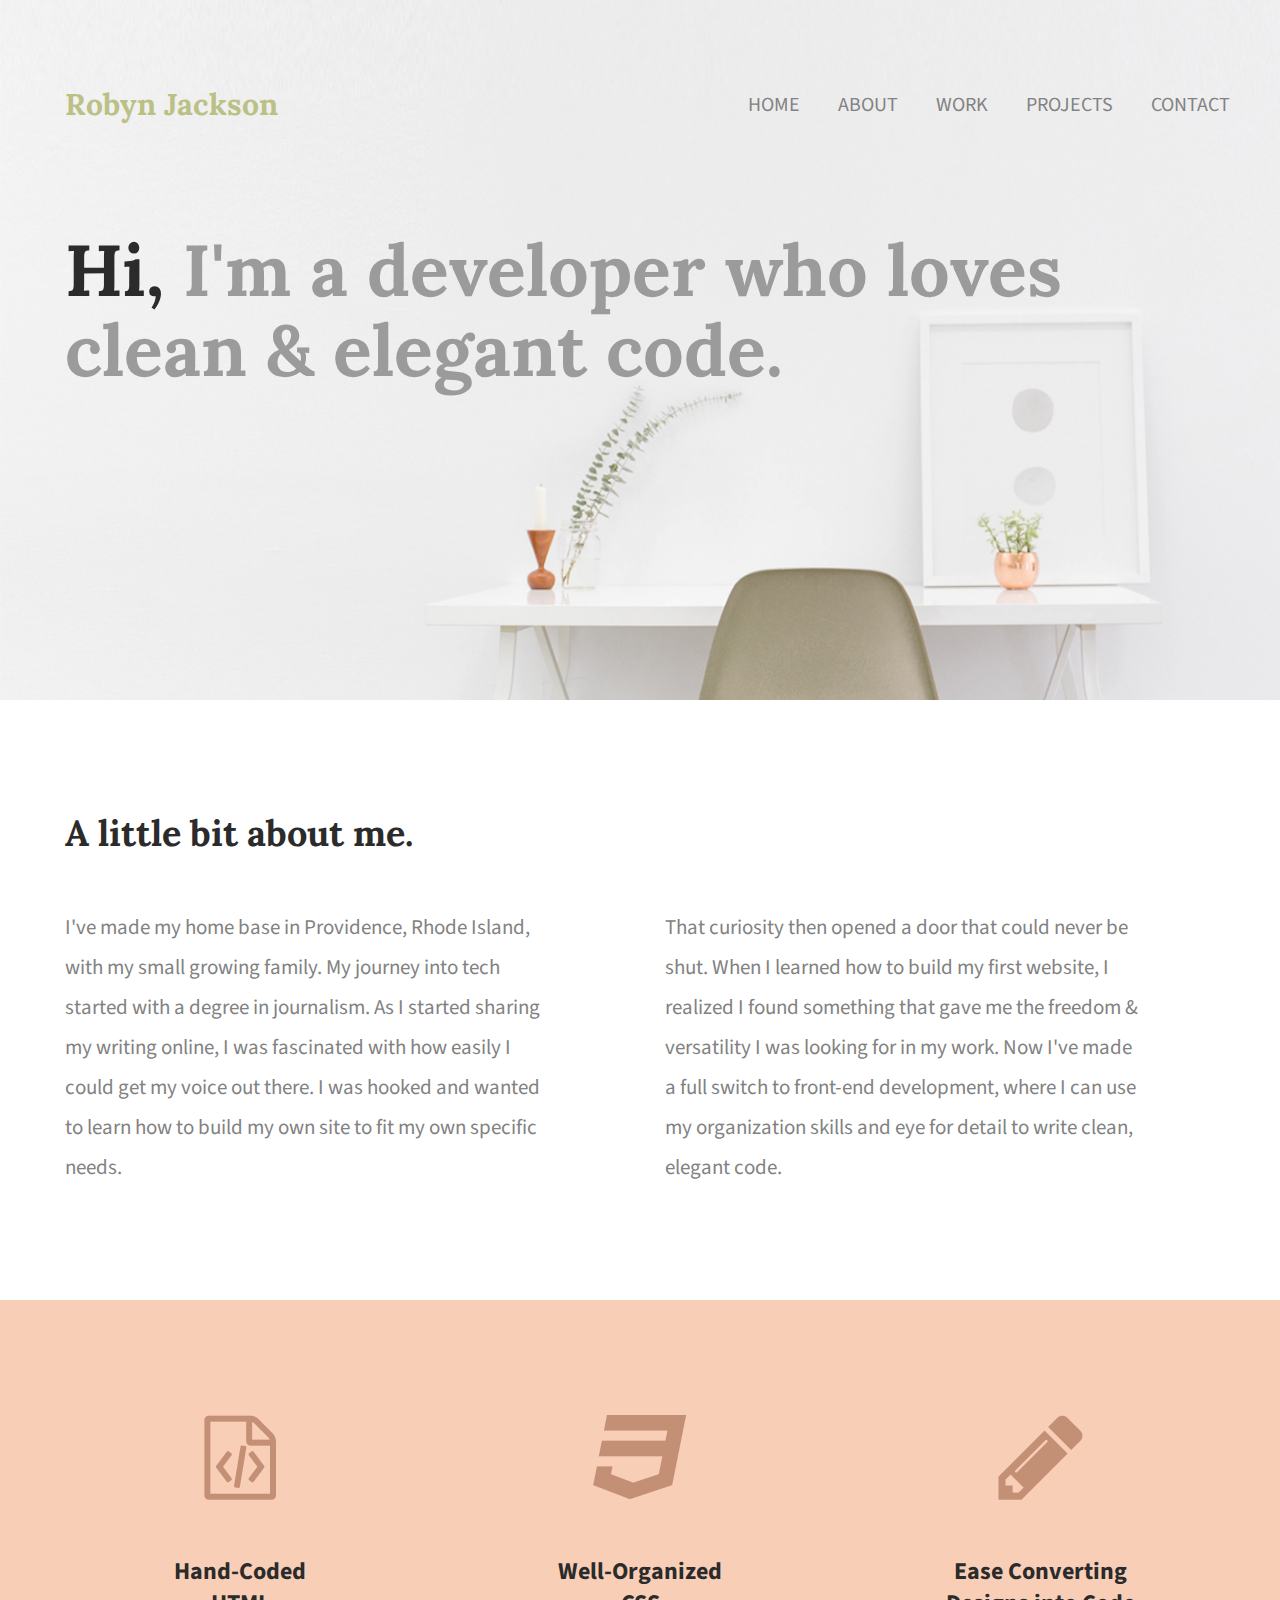
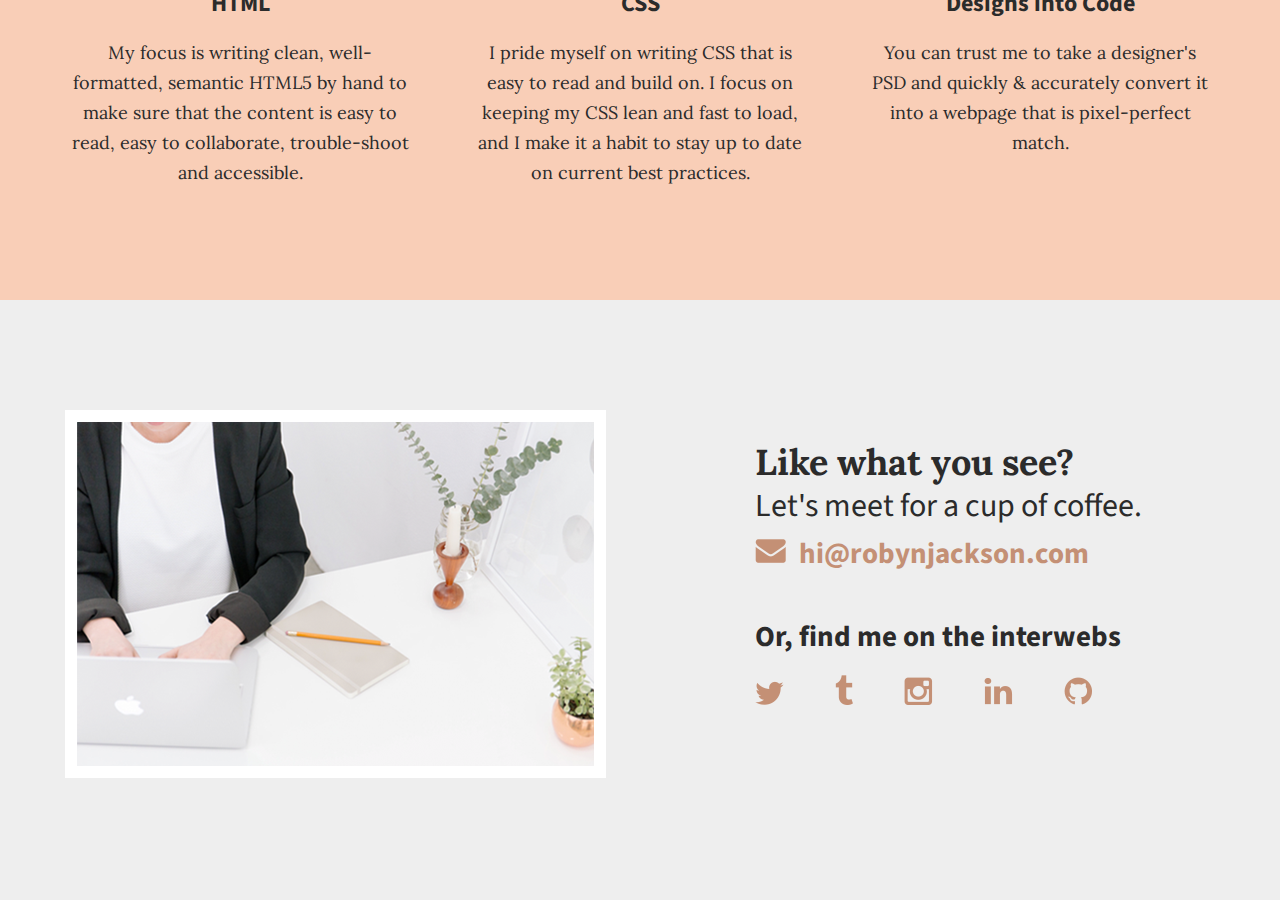
<file: index.html>
<!doctype html>
<html lang="en">
    
    <head>
        <meta charset="utf-8">
        <title>Robyn Jackson Portfolio</title>
        <link rel="stylesheet" href="css/normalize.css">
        <link rel="stylesheet" href="css/main.css">
        <link href='https://fonts.googleapis.com/css?family=Source+Sans+Pro:400,700' rel='stylesheet' type='text/css'>
        <link href='https://fonts.googleapis.com/css?family=Lora:400,700&display=swap' rel='stylesheet' type='text/css'> 
    </head>

    <body>
        <header>
            <div class="full-width">
                <div class="half-width">
                    <h1>Robyn Jackson</h1>
                </div>

            <div class="half-width">
                <nav>
                    <ul>
                        <li><a href="index.html">home</a></li>
                        <li><a href="#about">about</a></li>
                        <li><a href="#work">work</a></li>
                        <li><a href="work/index.html">projects</a></li>
                        <li><a href="#contact">contact</a></li>
                    </ul>
                </nav>
           </div>
           <h2><span>Hi,</span> I'm a developer who loves clean &amp; elegant code.</h2>
         </div>         
       </header>
       
       <main>
            <section id="about">
                <div class="full-width">
                    <h2>A little bit about me.</h2>

                    <div class="half-width">
                        <p>I've made my home base in Providence, Rhode Island, with my 
                           small growing family. My journey into tech started with a 
                           degree in journalism. As I started sharing my writing online, 
                           I was fascinated with how easily I could get my voice out there. 
                           I was hooked and wanted to learn how to build my own site 
                           to fit my own specific needs.</p>
                    </div>

                    <div class="half-width">
                        <p>That curiosity then opened a door that could never be shut. 
                            When I learned how to build my first website, I realized 
                            I found something that gave me the freedom & versatility 
                            I was looking for in my work. Now I've made a full switch 
                            to front-end development, where I can use my organization 
                            skills and eye for detail to write clean, elegant code.</p>
                    </div>
                </div>
            </section>

            <section id="work">
                <div class="full-width">
                    <div class="third-width">
                        <img src="img/html-icon.png" alt="html-icon"/>
                        <h3>Hand-Coded HTML</h3>
                        <p>My focus is writing clean, well-formatted, 
                            semantic HTML5 by hand to make sure that 
                            the content is easy to read, easy to collaborate, 
                            trouble-shoot and accessible.</p>
                    </div>

                    <div class="third-width">
                        <img src="img/css-icon.png" alt="css-icon"/>
                        <h3>Well-Organized CSS</h3>
                        <p>I pride myself on writing CSS that is easy to read 
                            and build on. I focus on keeping my CSS lean and 
                            fast to load, and I make it a habit to stay up to 
                            date on current best practices.</p>
                    </div>

                    <div class="third-width">
                        <img src="img/pencil-icon.png" alt="pencil-icon"/>
                        <h3>Ease Converting Designs into Code</h3>
                        <p>You can trust me to take a designer's PSD and quickly 
                            & accurately convert it into a webpage that is 
                            pixel-perfect match.</p>
                    </div>
                </div>
            </section>

        <footer id="contact">
                <div class="full-width">
                    <div class="half-width">
                       <img src="img/contact-image.png" id="contact-img" alt="contact-image"/> 
                    </div>

                    <div class="half-width" id="contact-info">
                        <h2>Like what you see?</h2>
                        <h3 id="email-header">Let's meet for a cup of coffee.</h3>
                        <img src="img/envelope.png" id="envelope" alt="envelope-icon">
                        <a href="mailto:robynjackson.com">hi@robynjackson.com</a>
                            
                        <h3 id="socialmedia-header">Or, find me on the interwebs</h3>
                        <ul>
                            <li><a href=""><img src="img/twitter.png" alt="twitter-icon"></a></li>
                            <li><a href=""><img src="img/tumblr.png" alt="tumblr-icon"></a></li>
                            <li><a href=""><img src="img/instagram.png" alt="instagram-icon"></a></li>
                            <li><a href="https://www.linkedin.com/in/robyn-l-jackson-86780b99/"><img src="img/linkedin.png" alt="linkedin-icon"></a></li>
                            <li><a href=""><img src="img/github.png" alt="github-icon"></a></li>
                        </ul>
                    </div>

                </div>
            </footer>
        </main>
    </body>
</html>
</file>
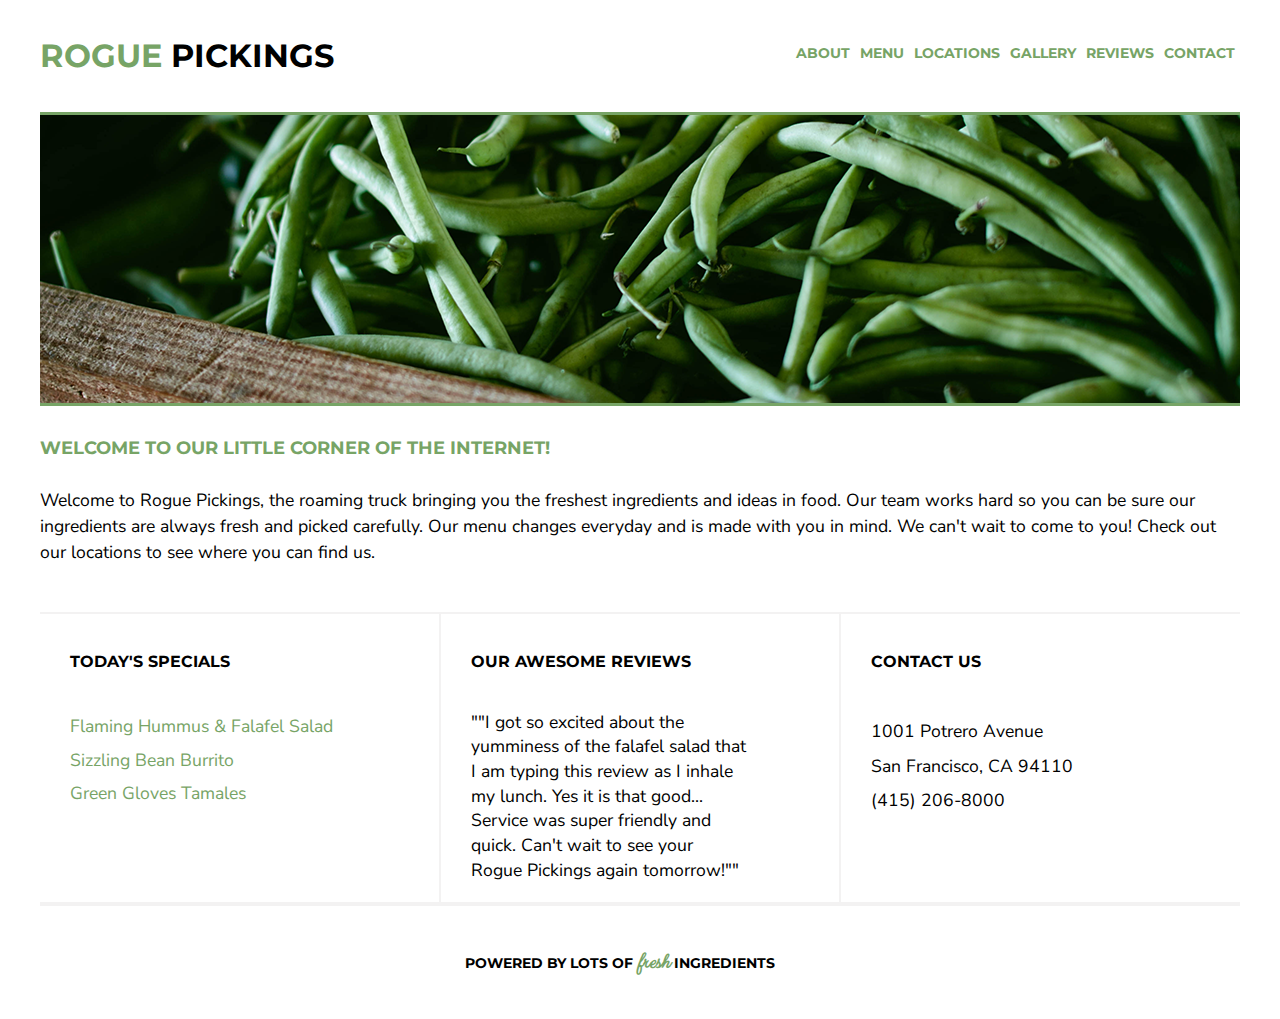
<file: rogue/index.html>
<!DOCTYPE html>
<html lang="en">
    
    <head>
        <meta charset="utf-8">
        <title>Rogue Pickings</title>
        <link rel="stylesheet" href="css/reset.css">
        <link rel="stylesheet" href="css/main.css">
        <link href="https://fonts.googleapis.com/css?family=Montserrat:400,700|Nunito+Sans&display=swap" rel="stylesheet">
        <link href="https://fonts.googleapis.com/css?family=Clicker+Script&display=swap" rel="stylesheet">
        
        <!----------Needed for Mobile Devices--------------->
        <meta name="viewport" content="width=device-width, initial-scale=1">
    </head>

    <body>
        <div class="container">
            <header>
                <h1><span>Rogue</span> Pickings</h1>
                
                <nav>
                    <ul class="topnav">
                        <li><a href="about">About</a></li>
                        <li><a href="menu">Menu</a></li>
                        <li><a href="locations">Locations</a></li>
                        <li><a href="gallery">Gallery</a></li>
                        <li><a href="reviews">Reviews</a></li>
                        <li><a href="contact">Contact</a></li>
                    </ul>
                </nav>
            </header>

            <section class="top">

                <div class="main-img">
                    <img src="imgs/Hero Image.png" alt="green beans">
                </div>

                <div class="main-title">
                    <h2>Welcome to our little corner of the internet!</h2>
                
                    <p>Welcome to Rogue Pickings, the roaming truck bringing you the 
                    freshest ingredients and ideas in food. Our team works hard so you 
                    can be sure our ingredients are always fresh and picked carefully.
                    Our menu changes everyday and is made with you in mind. We can't wait
                    to come to you! Check out our locations to see where you can find us.
                    </p>
                </div>        
            </section>           
          
            <section class="mid-section">
                <div class="first-section">
                    <h4>Today's Specials</h4>
                    <ul class="menu">
                        <li>Flaming Hummus & Falafel Salad</li><br>
                        <li>Sizzling Bean Burrito</li><br>
                        <li>Green Gloves Tamales</li><br>
                    </ul>
                </div>

                <div class="second-section">
                    <h4>Our Awesome Reviews</h4>
                    <p class="reviews">
                        ""I got so excited about the yumminess of the falafel salad
                        that I am typing this review as I inhale my lunch. Yes it
                        is that good... Service was super friendly and quick. Can't 
                        wait to see your Rogue Pickings again tomorrow!""
                    </p>
                </div>

                <div class="third-section">
                    <h4>Contact Us</h4>
                    <ol class="contact">
                    <li>1001 Potrero Avenue</li><br>
                    <li>San Francisco, CA  94110</li><br>
                    <li>(415) 206-8000</li>
                    </ol>
                </div>
            </section>    

            <footer>
                    <div class="bottom-section">
                        <h3>Powered by Lots of <span>Fresh</span> Ingredients</h3>
                    </div>
            </footer>
                        
            
        </div>        
    </body> 
</html>
</file>
<file: css/main.css>
/****BASE STYLES****/
body {
    font-family: 'Source Sans Pro', sans-serif;
    color: #2b2b2b;
}

#about, #work, #contact {
    height: 600px;
}

#top-sites, #middle-sites {
    height: 250px;
    padding: 115px 0 50px 0;
}

h3 a {
    color: #2b2b2b;
    list-style-type: none;
    text-decoration: none;
   }

#contact {
    background-color:#eeeeee;
 }

 #contact .full-width {
     padding: 110px 0;
 }

 #contact-img {
    margin-left: 25px;
    border: 12px solid #ffffff;
}

#contact h2, #contact #email-header, #contact #socialmedia-header, #contact ul {
    padding-left: 115px;
}

#contact #envelope {
    padding: 0 10px 0 115px;
}


/****GRID****/
.full-width {
    width: 1200px;
    margin: 0 auto;
}

.half-width {
    width: 600px;
    float: left;
}

.third-width {
    width: 400px;
    float: left;
}


/****HEADER****/
header {
    height: 700px;
    background-image: url(../img/hero.png);
    background-size: cover;
}

header h1 {
    font-family: 'Lora', serif; 
    font-size: 30px;
    color: #bbc085;
    padding: 65px 0 65px 25px;
}

nav {
    float: right;
    padding: 75px 10px;
}

nav ul li {
    display: inline-block;
}

nav ul li a {
    text-transform: uppercase;
    text-decoration: none;
    font-size: 20px;
    color: #828282;
    padding-left: 35px;
}

a:hover {
    color: #3dc37d;
}

a:active {
    color: #a33acb;
}

header h2 {
    width: 1000px;
    clear: both;
    font-family: 'Lora', serif;
    font-size: 72px;
    line-height: 80px;
    color: #9b9b9b;
    padding: 20px 0 20px 25px;
}

header h2 span {
    color: #2b2b2b;
}


/****ABOUT****/
#about .full-width {
    padding: 80px 0;
}

#about h2 {
    font-family: 'Lora', serif;
    font-style: normal;
    font-size: 36px;
    padding-left: 25px;
}

#about p {
    font-size: 21px;
    color: #828282;
    line-height: 40px;
    padding-left: 25px;
    padding-right: 100px;
}


/****WORK****/
#work {
    background-color: #f9ceb7;
    text-align: center;
}

#work .full-width {
    padding: 115px 0;
}

#work img {
    padding-bottom: 50px;
}

#work h3 {
    font-size: 24px;
    line-height: 32px;
    margin: 0 auto;
    width: 190px;
}

#work p {
    font-family: 'Lora', serif;
    font-size: 18px;
    line-height: 30px;
    padding: 0 30px;
 }


/*****CONTACT*****/

#contact h2 {
    font-family: 'Lora', serif;
    font-size: 36px;
    line-height: 44px;
}
#contact #email-header{
    font-size: 32px;
    font-weight: normal;
    line-height: 44px;
    margin: -30px 0 5px 0;
}
#contact #socialmedia-header {
    font-weight: bold;
    font-size: 29px;
    line-height: 44px;
    margin: 40px 0 0 0;
}
#contact a {
    text-decoration: none;
    color: #c49075;
    font-weight: bold;
    font-size: 29px;
}

#contact ul {
    list-style: none;
}
#contact ul li {
     display: inline-block;
}
#contact ul img {
    font-size: 32px;
    padding-right: 48px;
}
</file>
<file: rogue/css/main.css>
.container {
    width: 1200px;
    margin: auto;
    padding: 0px 10px 0px 10px;
}

/*********Header Rules********/

header {
    margin: auto;
    justify-content: space-between;
    border-bottom: 3px solid #77a466;
}

h1, h2, h3, h4 {
    font-family: 'Montserrat', sans-serif;
    font-weight: bold;
    text-transform: uppercase;
}

p {
    font-family: 'Nunito Sans', sans-serif;
}

h1 {
    font-size: 2em;
    font-weight: 700;
    text-transform: uppercase;
    padding: 40px 0px 40px 0px;
}

h1 span {
    color: #77a466;
}

/********Navigation Rules********/

ul.topnav {
    list-style-type: none;
    display: flex;
}

   
ul.topnav li a {
    display: block;
    padding: 0px 5px 0px 5px;
    color: #77a466;
    text-align: center;
    font-family: 'Montserrat', sans-serif;
    font-size: .9em;
    font-weight: bold;
    text-transform: uppercase;
    text-decoration: none;
    background-color: transparent;
}

ul.topnav li a:hover {
    color: #93628f; 
}


/*********Top Rules**********/

.top {
    padding-bottom: 46px;
    margin: 0 auto;
}

.main-img {
    height: auto;
    width: 100%;
}

img {
    border-bottom: 3px solid #77a466;
}

.main-title h2 {
    width: 500px;
    font-size: 1.1em;
    color: #77a466;
    padding: 30px 0px 30px 0px;
}

.main-title p {
    width: 450px;
    font-size: 1.1em;
    line-height: 1.5em;
}

/*********Mid-Section Rules*********/

.mid-section {
    float: left;
    margin: 0 auto;
    padding-bottom: 45px;
}

.first-section, .second-section, .third-section {
    font-family: 'Nunito Sans', sans-serif;
    display: block;
    width: 300px;
    margin: 0 50px;
    padding: 0 30px 40px 30px;
    border-top: 2px solid #f3f2f2;
}

.first-section h4, .second-section h4, .third-section h4 {
    padding-bottom: 20px;
    padding-top: 40px;
}

.menu li {
    color: #77a466;
    font-size: 1.1em;
}

.reviews {
    width: 275px;
    font-size: 1.1em;
    line-height: 1.4em ;
}

.third-section {
    border-bottom: 4px solid #f3f2f2;
}

.contact {
    font-size: 1.1em;
}
    

/**********Footer Rules**********/

footer {
    margin: 0 auto;
    padding: 45px 0px;
}

.bottom-section {
    width: 450px;
    text-align: center;
    font-size: .9em;
}

h3 span {
    font-family: 'Clicker Script', cursive;
    font-size: 1.6em;
    font-weight: bold;
    font-style: oblique;
    text-transform: lowercase;
    color: #77a466;
}


/*********Media Queries*********/

@media only screen and (min-width: 600px) {
    header {
        display: flex;
        margin: 0 auto;
    }

    header nav {
    display: flex;
    flex-wrap: wrap;
    padding: 46px 0;
    }
    
    .top {
        display: flex;
        flex-wrap: wrap;
    }

    .main-title h2 {
        width: 100%;
        font-size: 1.1em;
        color: #77a466;
        padding: 30px 0px 30px 0px;
    }
    
    .main-title p {
        width: 800px;
    }
        
    .mid-section {
        display: flex;
    }

    .first-section, .second-section, .third-section {
        display: flex;
        flex-wrap: wrap;
        justify-content: flex-start;
        margin: 0 auto;
        padding-bottom: 20px;
        border-top: 2px solid #f3f2f2;
        border-bottom: 4px solid #f3f2f2;
    }
    
    .first-section, .second-section {
        border-right: 2px solid #f3f2f2;
    }
    
    
    .menu {
        padding-bottom: 35px;
    }

    .reviews {
        padding-top: 20px;
    }

    .contact {
        padding-bottom: 55px;
    }
        
    .bottom-section {
        display: inline-flex;
        flex-wrap: wrap;
        margin: 0 auto;
        justify-content: center;
        width: 100%;
    }

    .bottom-section h3 {
        padding-right: 40px;
    }

}

/*********Media Query Min-Width 1200px*********/


@media only screen and (min-width: 1200px) {

    header {
        display: flex;
        margin: 0 auto;
    }

    header nav {
    display: flex;
    flex-wrap: wrap;
    padding: 46px 0;
    }
    
    .top {
        display: flex;
        flex-wrap: wrap;
    }

    .main-title h2 {
        width: 100%;
        font-size: 1.1em;
        color: #77a466;
        padding: 30px 0px 30px 0px;
    }
    
    .main-title p {
        width: 100%;
    }
        
    .mid-section {
        display: flex;
    }

    .first-section, .second-section, .third-section {
        display: flex;
        flex-wrap: wrap;
        justify-content: flex-start;
        margin: 0 auto;
        width: 100%;
        border-top: 2px solid #f3f2f2;
        border-bottom: 4px solid #f3f2f2;
    }
    
    .first-section, .second-section {
        border-right: 2px solid #f3f2f2;
    }
    
    .first-section, .second-section, .third-section p {
        margin: 0 auto;
    }

    .third-section h4 {
        padding-bottom: 1px;
    }

    .menu {
        padding-bottom: 35px;
    }

    .reviews {
        padding-top: 20px;
    }

    .contact {
        display: flex;
        flex-wrap: wrap;
        width: 325px;
        padding-bottom: 55px;
    }
    
    .bottom-section {
        display: flex;
        flex-wrap: wrap;
        margin: 0 auto;
        justify-content: center;
        width: 100%;
    }

    .bottom-section h3 {
        padding-right: 40px;
    }

}
</file>
